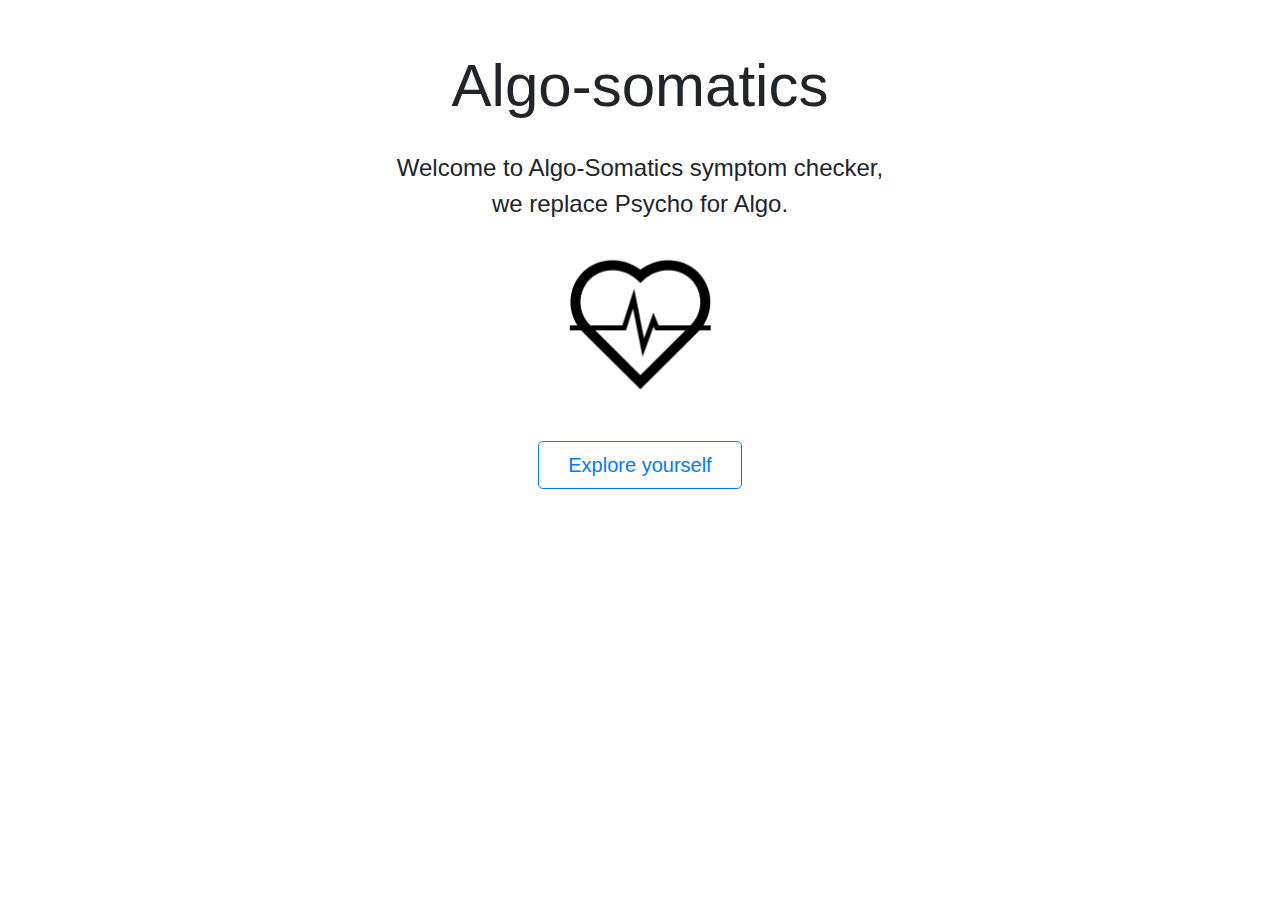
<file: index.html>
<!--heartbeat by hunotika from the Noun Project-->
<!DOCTYPE html>
<html lang="en">
<head>
<meta charset="utf-8"/>
    <title>Algosomatics</title>
    <link href="css/bootstrap.min.css" rel="stylesheet"></link>
    <link href="css/style.css" rel="stylesheet"></link>
    <script src="js/jquery-3.2.1.min.js"></script>
    <script src="js/bootstrap.min.js"></script>
    <script src="js/script.js"></script>
    <meta name="viewport" content="width=device-width, initial-scale=1, shrink-to-fit=no">
</head>
<body>

    <div class="container-fluid">
        <div id="content" class="row">
        </div>
    </div>

</body>
</html>
</file>
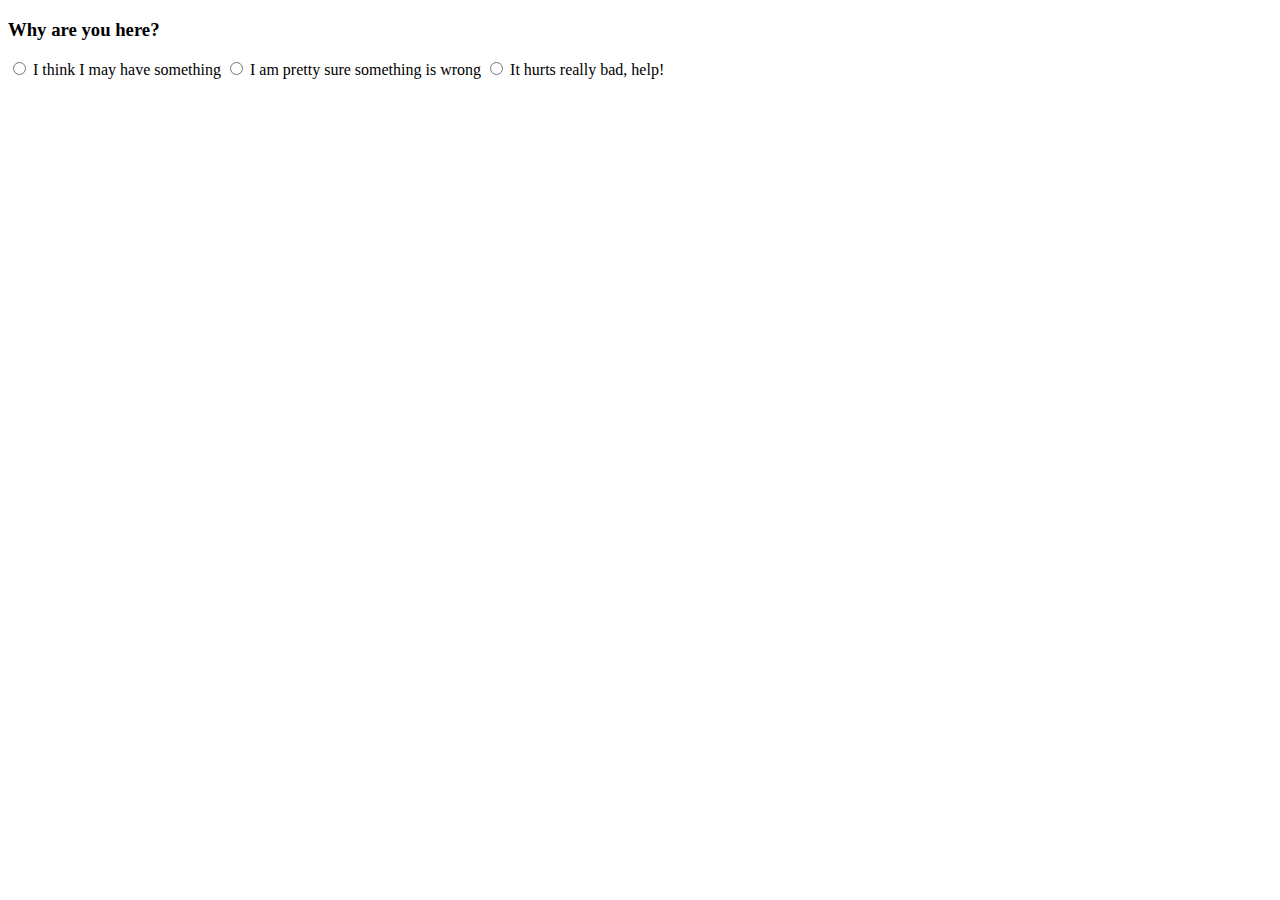
<file: html/question1.html>
<!DOCTYPE html>
<div class="col-6 offset-3">
    <h3>Why are you here?</h3>

    <div class="col-6 offset-3 btn-group-vertical" data-toggle="buttons">
      <label class="btn btn-lg btn-outline-secondary">
        <input type="radio" name="options" id="11" autocomplete="off" onchange="clickRadio('11')"> I think I may have something
      </label>
      <label class="btn btn-lg btn-outline-secondary">
        <input type="radio" name="options" id="12" autocomplete="off" onchange="clickRadio('12')"> I am pretty sure something is wrong
      </label>
      <label class="btn btn-lg btn-outline-secondary">
        <input type="radio" name="options" id="13" autocomplete="off" onchange="clickRadio('13')"> It hurts really bad, help!
      </label>
    </div>
</div>
</file>
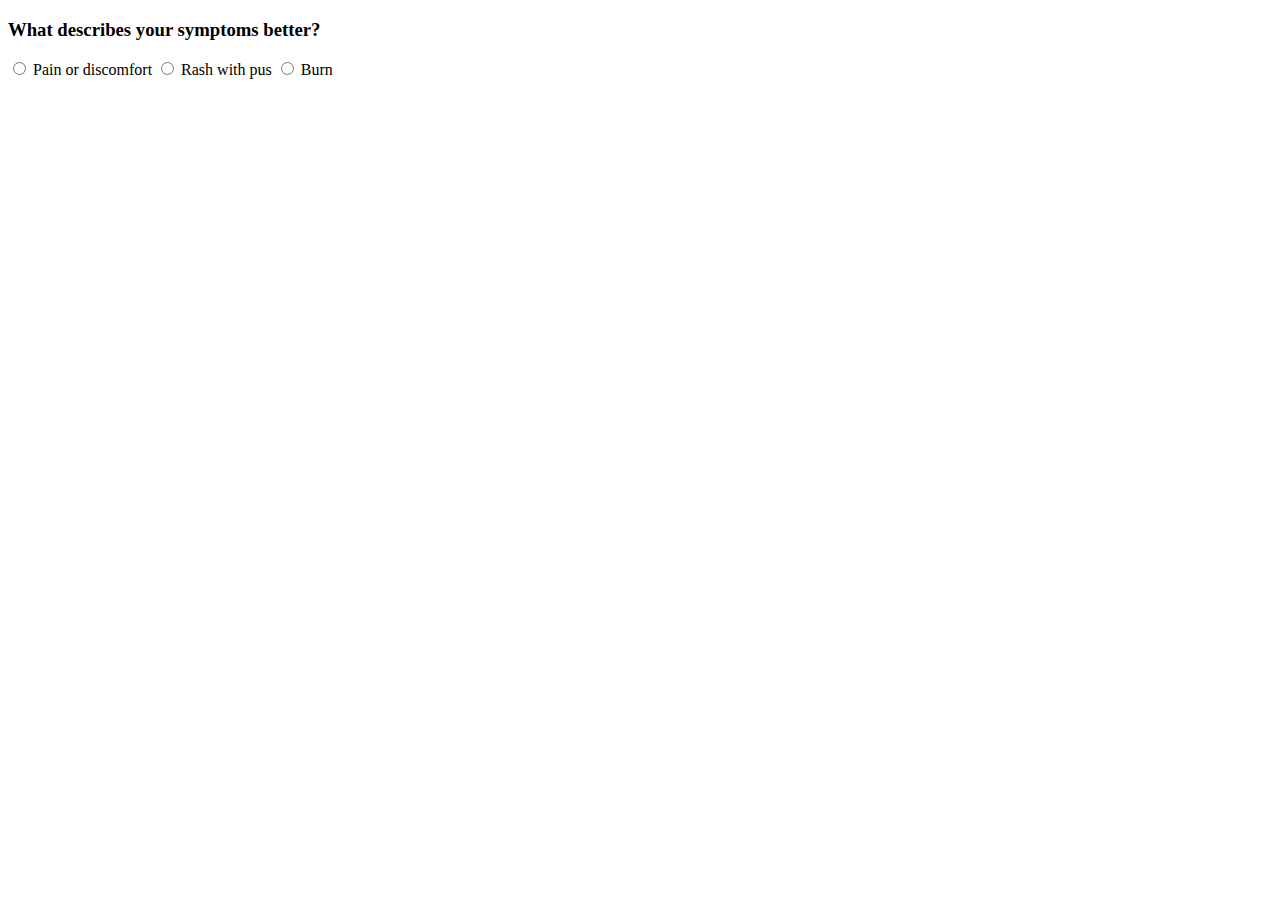
<file: html/question2.html>
<!DOCTYPE html>
<div class="col-6 offset-3">
    <h3>What describes your symptoms better?</h3>

    <div class="col-6 offset-3 btn-group-vertical" data-toggle="buttons">
      <label class="btn btn-lg btn-outline-secondary">
        <input type="radio" name="options" id="21" autocomplete="off" onchange="clickRadio('21')"> Pain or discomfort
      </label>
      <label class="btn btn-lg btn-outline-secondary">
        <input type="radio" name="options" id="22" autocomplete="off" onchange="clickRadio('22')"> Rash with pus
      </label>
      <label class="btn btn-lg btn-outline-secondary">
        <input type="radio" name="options" id="23" autocomplete="off" onchange="clickRadio('23')"> Burn
      </label>
    </div>
</div>
</file>
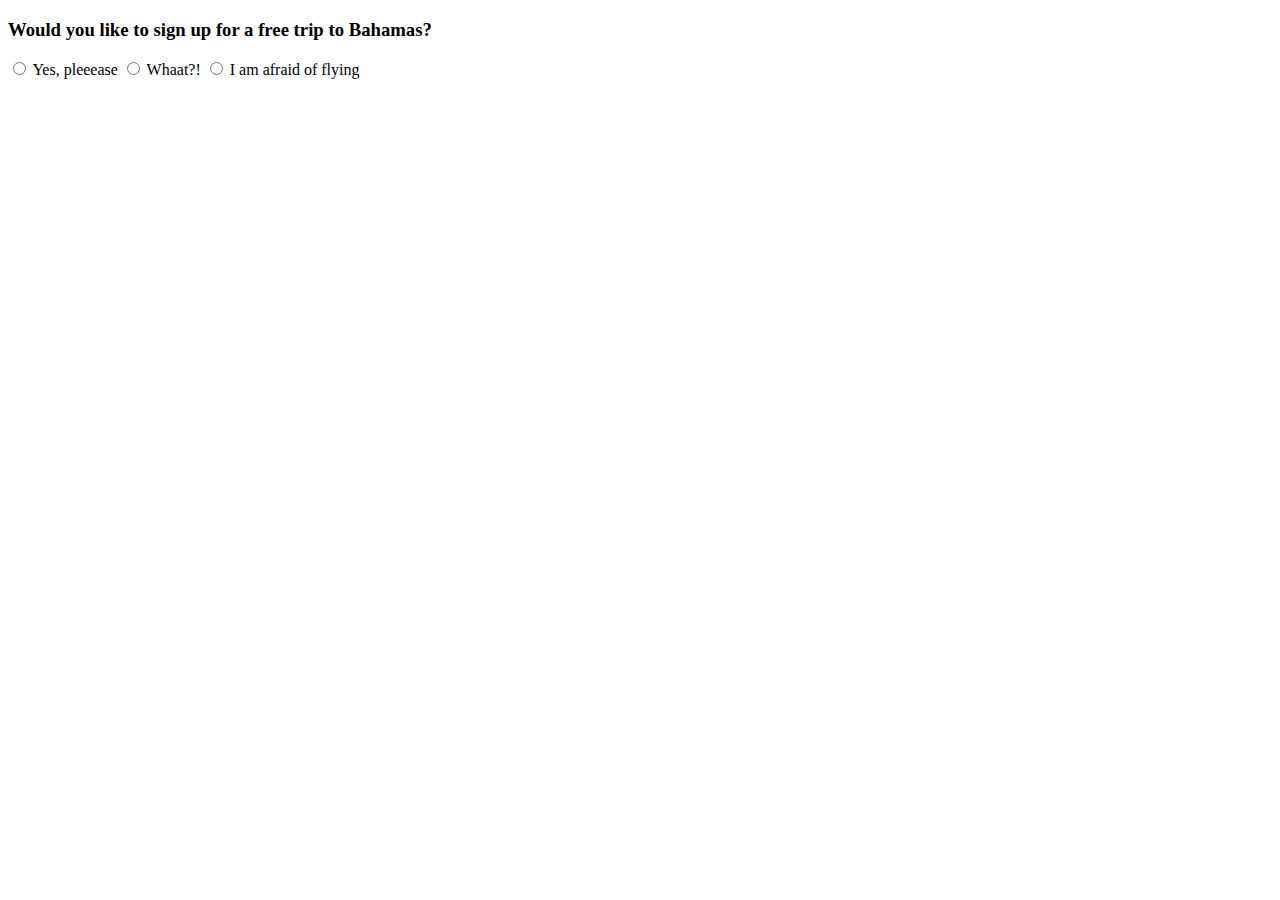
<file: html/question3.html>
<!DOCTYPE html>
<div class="col-6 offset-3">
    <h3>Would you like to sign up for a free trip to Bahamas?</h3>

    <div class="col-6 offset-3 btn-group-vertical" data-toggle="buttons">
      <label class="btn btn-lg btn-outline-secondary">
        <input type="radio" name="options" id="31" autocomplete="off" onchange="clickRadio('31')"> Yes, pleeease
      </label>
      <label class="btn btn-lg btn-outline-secondary">
        <input type="radio" name="options" id="32" autocomplete="off" onchange="clickRadio('32')"> Whaat?!
      </label>
      <label class="btn btn-lg btn-outline-secondary">
        <input type="radio" name="options" id="33" autocomplete="off" onchange="clickRadio('33')"> I am afraid of flying
      </label>
    </div>
</div>
</file>
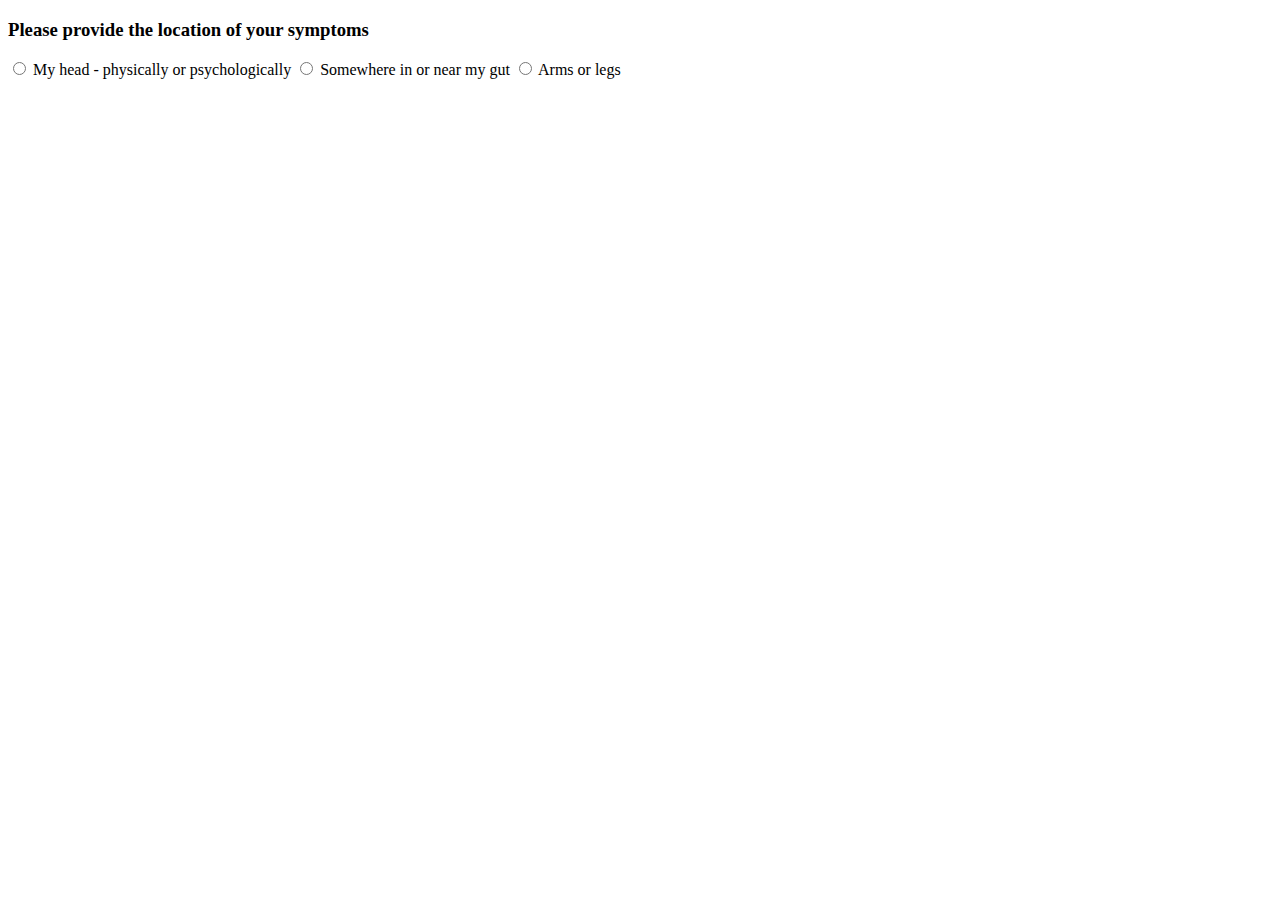
<file: html/question4.html>
<!DOCTYPE html>
<div class="col-6 offset-3">
    <h3>Please provide the location of your symptoms</h3>

    <div class="col-6 offset-3 btn-group-vertical" data-toggle="buttons">
      <label class="btn btn-lg btn-outline-secondary">
        <input type="radio" name="options" id="41" autocomplete="off" onchange="clickRadio('41')"> My head - physically or psychologically
      </label>
      <label class="btn btn-lg btn-outline-secondary">
        <input type="radio" name="options" id="42" autocomplete="off" onchange="clickRadio('42')"> Somewhere in or near my gut
      </label>
      <label class="btn btn-lg btn-outline-secondary">
        <input type="radio" name="options" id="43" autocomplete="off" onchange="clickRadio('43')"> Arms or legs
      </label>
    </div>
</div>
</file>
<file: css/style.css>
body{

}

h1{
    font-size: 60px;
}
h2{

}
h3{
    font-size: 42px;
}
p{
    font-size: 24px;
}
h1, h2, h3{
    padding: 20px 0 20px 0;
    text-align: center;
}

.container-fluid{
    padding-top: 30px;
}

#loading-animation{
    padding-top: 30px;
}

#heart-logo{
    padding-bottom: 30px;
}

#result-img{
    height: 100%;
}

#ads-container{
    padding-top: 60px;
    display: none;
}
#ads-container img{
    cursor: pointer;
    opacity: .7;
}
#help-btn{
    padding-top: 30px;
}
#refresh-img{
    width: 40px;
    height: 40px;
    margin: -2px 0 0 -2px;
}
#refresh-btn{
    width: 60px;
    height: 60px;
}
</file>
